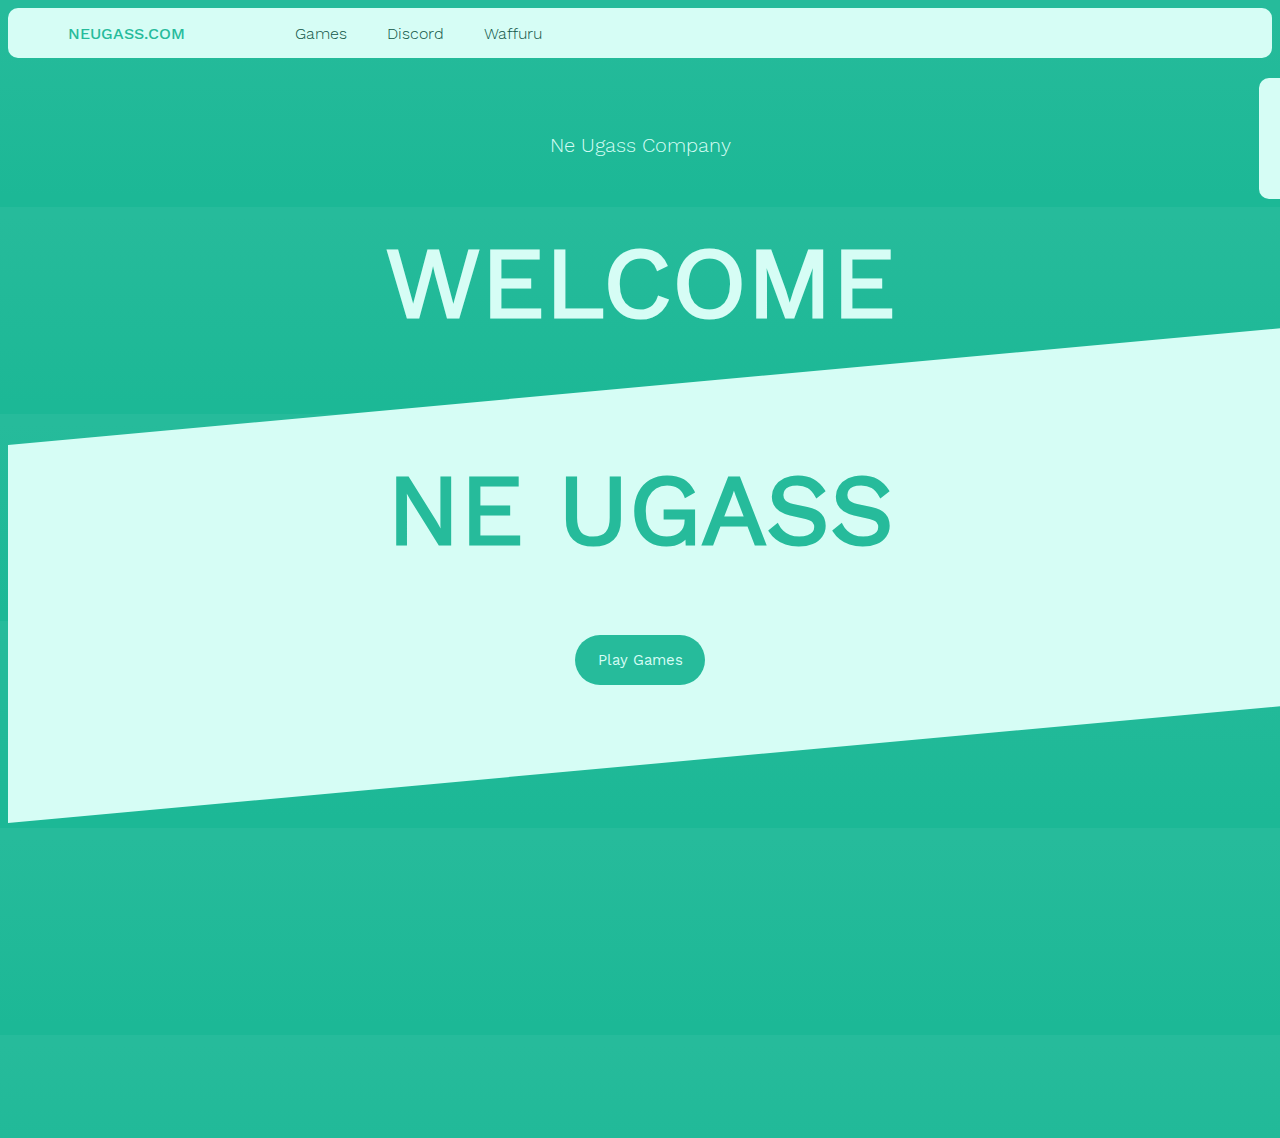
<file: index.html>
<!DOCTYPE html>
<html>
    <head>
        <title>neugass.com</title>
        <meta name="viewport" content="width=device-width, initial-scale=1.0">
        <link rel="shortcut icon" type="image/x-icon" href="icon/favicon.ico" />
        <link href="style.css" rel="stylesheet" />
        <link href="boxstyles.css" rel="stylesheet" />
        <link href="main.css" rel="stylesheet" />
        <link href="fonts.css" rel="stylesheet" />
    </head>
    <body>
        <div class="menu">
            <ul>

              <div class="neugass-menu"> 
                <a class="active" onclick="MenuHome()">NEUGASS.COM</a>
              </div>

              <div class="MenuNavigation">
                <a onclick="MenuGames()">Games<a onclick="MenuDiscord()">Discord<a onclick="MenuWaffuru()">Waffuru</a>
              </div>
              
            </ul>
        </div>

        <div id="clipping-bg"></div>

        <div class="box">
            <p>Ne Ugass Company</p>
            <h1>WELCOME</h1>

            <div class="in-bg">
              <h1>NE UGASS</h1>

              <div class="btn-two">
                <button onclick="MenuGames()"> <a>Play Games</a> </button>
              </div>

            </div>
        </div>

        <div class="theme-box">

          <ul class="colors" id="green"
          data-background1="#26bb9b"
          data-background2="#1cb896"
          data-text="#d6fdf5"
          data-active="#26bb9b"
          data-active2="#1abe9b"
          data-menu-background="#d6fdf5"
          data-box-background="#d6fdf5"
          data-box-text="#0f5546"
          data-button1-background="#d6fdf5"
          data-button2-background="#0f5546"
          data-button1-text="#0f5546"
          >Green</ul>

          <ul class="colors" id="grey"
          data-background1="#5e5e5e"
          data-background2="#636363"
          data-text="#ffffff"
          data-active="#4897FF"
          data-active2="#61a5fd"
          data-menu-background="#ffffff"
          data-box-background="#ffffff"
          data-box-text="#000000"
          data-button1-background="#ffffff"
          data-button2-background="#000000"
          data-button1-text="#000000"
          >Grey</ul>

          <ul class="colors" id="orange"
          data-background1="#ff9b29"
          data-background2="#ff9d2d"
          data-text="#ffefd7"
          data-active="#ff9b29"
          data-active2="#ff9d2d"
          data-menu-background="#ffefd7"
          data-box-background="#ffefd7"
          data-box-text="#332100"
          data-button1-background="#ffefd7"
          data-button2-background="#332100"
          data-button1-text="#332100"
          >Orange</ul>

        </div>

        <script src="script/main.js"></script>
    </body>
</html>
</file>
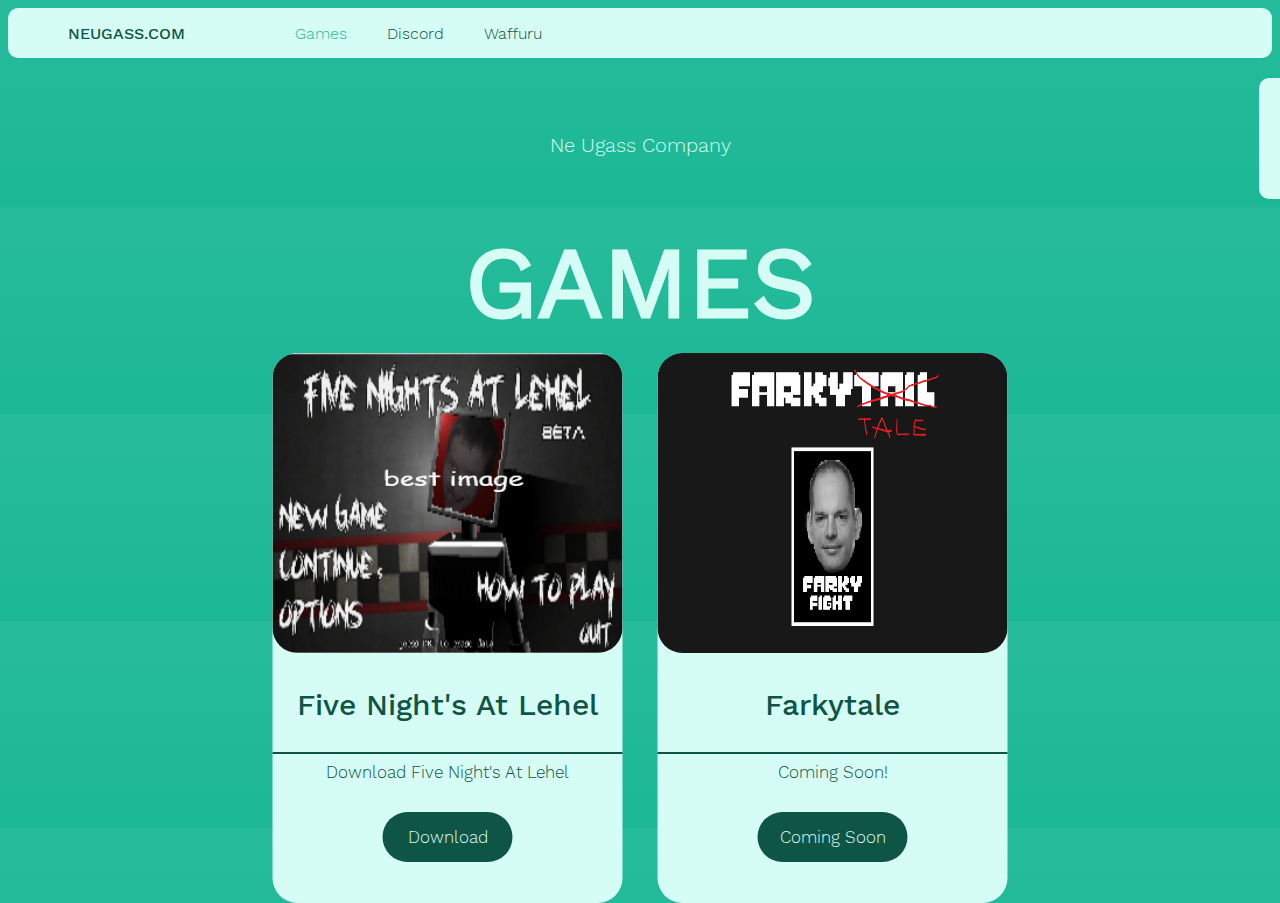
<file: games.html>
<!DOCTYPE html>
<html>
    <head>
        <title>neugass.com</title>
        <meta name="viewport" content="width=device-width, initial-scale=1.0">
        <link rel="shortcut icon" type="image/x-icon" href="icon/favicon.ico" />
        <link href="style.css" rel="stylesheet" />
        <link href="main.css" rel="stylesheet" />
        <link href="boxstyles.css" rel="stylesheet" />
        <link href="fonts.css" rel="stylesheet" />
    </head>
    <body>
        <div class="menu">
            <ul>
                <div class="neugass-menu"> 
                    <a onclick="MenuHome()">NEUGASS.COM</a>
                </div>

                <div class="MenuNavigation">
                    <a class="active" onclick="MenuGames()">Games<a onclick="MenuDiscord()">Discord<a onclick="MenuWaffuru()">Waffuru</a>
                </div>
              
            </ul>
        </div>

        <div class="box">
            <p>Ne Ugass Company</p>
            <h1>GAMES</h1>

            <div class="FnalBox">
                <img src="images/five_nights_at_lehel.png" class="image" height="300" width="350" />
                <p>Five Night's At Lehel</p>
                <hr>
                <a>Download Five Night's At Lehel</a>
                <button onclick="FnalSite()"> <a>Download</a> </button>
            </div>
      
            <div class="FarkytaleBox">
                <img src="images/farkytale.png" class="image" height="300" width="350" />
                <p>Farkytale</p>
                <hr>
                <a>Coming Soon!</a>
                <button> <a>Coming Soon</a> </button>
            </div>
        </div>

        <div class="theme-box">

            <ul class="colors" id="green"
            data-background1="#26bb9b"
            data-background2="#1cb896"
            data-text="#d6fdf5"
            data-active="#26bb9b"
            data-active2="#1abe9b"
            data-menu-background="#d6fdf5"
            data-box-background="#d6fdf5"
            data-box-text="#0f5546"
            data-button1-background="#d6fdf5"
            data-button2-background="#0f5546"
            data-button1-text="#0f5546"
            >Green</ul>
  
            <ul class="colors" id="grey"
            data-background1="#5e5e5e"
            data-background2="#636363"
            data-text="#ffffff"
            data-active="#4897FF"
            data-active2="#61a5fd"
            data-menu-background="#ffffff"
            data-box-background="#ffffff"
            data-box-text="#000000"
            data-button1-background="#ffffff"
            data-button2-background="#000000"
            data-button1-text="#000000"
            >Grey</ul>
  
            <ul class="colors" id="orange"
            data-background1="#ff9b29"
            data-background2="#ff9d2d"
            data-text="#ffefd7"
            data-active="#ff9b29"
            data-active2="#ff9d2d"
            data-menu-background="#ffefd7"
            data-box-background="#ffefd7"
            data-box-text="#332100"
            data-button1-background="#ffefd7"
            data-button2-background="#332100"
            data-button1-text="#332100"
            >Orange</ul>
  
          </div>

        <script src="script/main.js"></script>
        <script src="script/games.js"></script>
    </body>
</html>
</file>
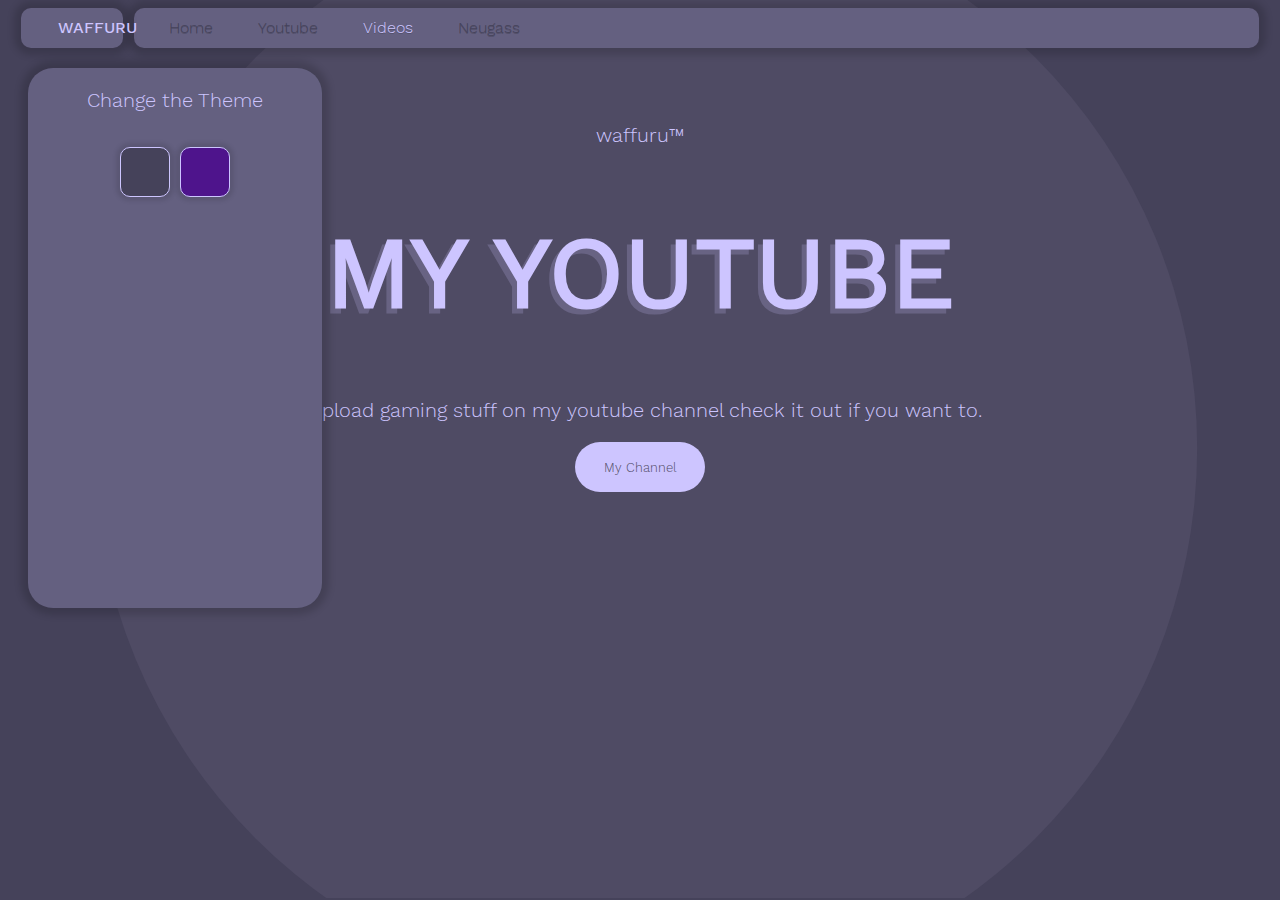
<file: videos.html>
<!DOCTYPE html>
<html>
    <head>
        <title>My Youtube</title>
        <meta name="viewport" content="width=device-width, initial-scale=1.0">
        <link rel="shortcut icon" type="image/x-icon" href="icon/favicon.ico" />
        <link href="style.css" rel="stylesheet" />
        <link href="waffuru style.css" rel="stylesheet" />
        <link href="waffuru main.css" rel="stylesheet" />
        <link href="fonts.css" rel="stylesheet" />
    </head>
    <body>
        
        <div class="logo-menu">
            <ul>

              <div class="neugass-menu"> 
                <a class="active">WAFFURU</a>
              </div>
          
            </ul>
        </div>

        <div class="menu">
            <ul>

              <div class="MenuNavigation">
                <a onclick="MenuHome()">Home<a onclick="MenuYoutube()">Youtube<a class="active" onclick="MenuVideos()">Videos<a onclick="MenuNeugass()">Neugass</a>
              </div>
              
            </ul>
        </div>

        <div id="circle-clipping-bg"></div>

        <div class="middle-box">
          <p>waffuru™</p>
          <h1>MY YOUTUBE</h1>
          <p>I upload gaming stuff on my youtube channel check it out if you want to.</p>

          <div class="in-clip">

            <button onclick="MyChannel()"> <a>My Channel</a> </button>

          </div>
      </div>

        <div class="box1">
            <p>Change the Theme</p>

            <button class="colors" id="default"
            data-background="#45425A"
            data-clip-background="#4f4b64"
            data-text="#CDC5FF"
            data-button-background="#45425A"
            data-box-background="#646080"
            data-active="#CDC5FF">

            </button><button class="colors" id="purple"
            data-background="#4E148C"
            data-clip-background="#58189c"
            data-text="#9e59e9"
            data-button-background="#4E148C"
            data-box-background="#6b22b9"
            data-active="#9e59e9">
            </button>
          
        </div>

        <script src="script/waffuru_main.js"></script>
    </body>
</html>
</file>
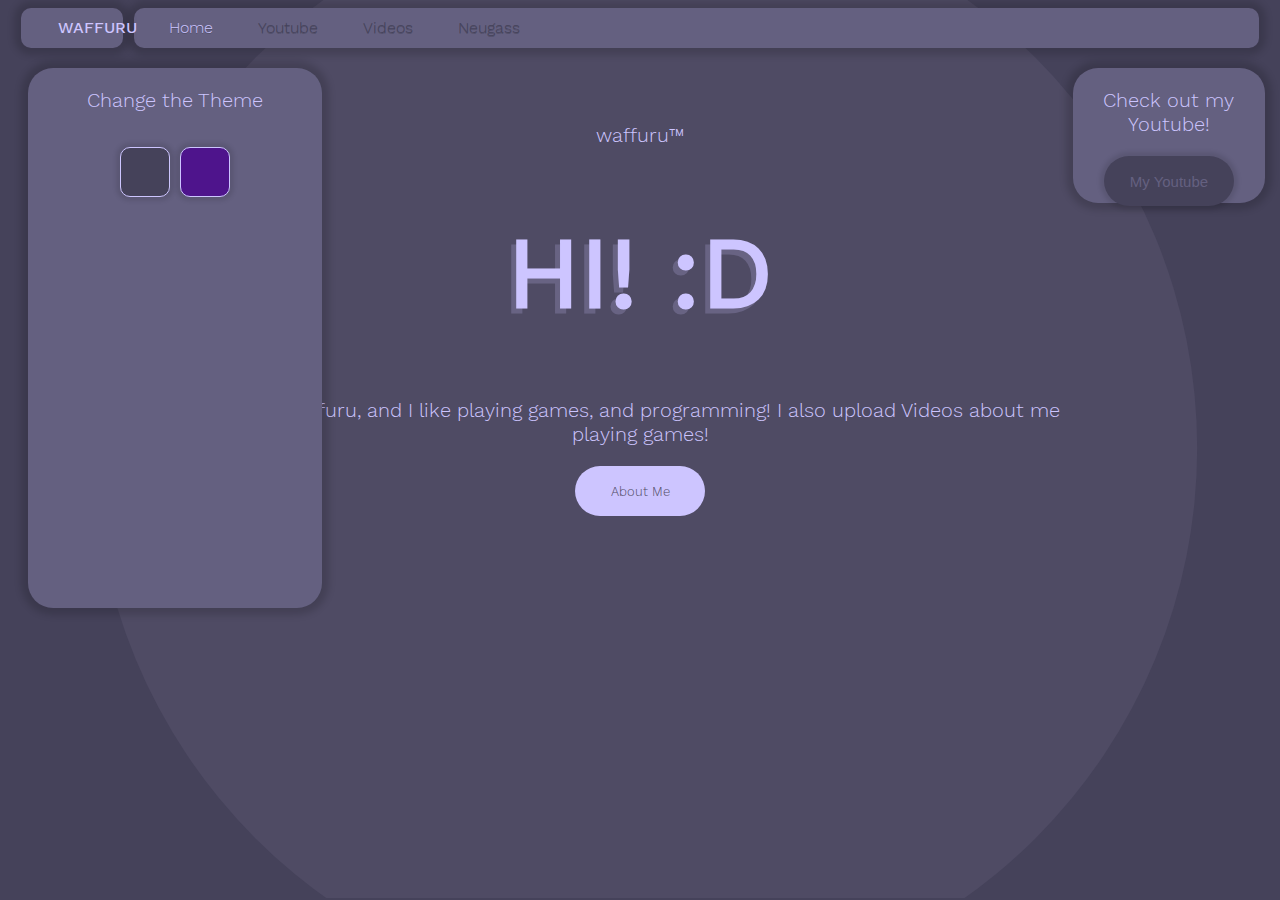
<file: waffuru.html>
<!DOCTYPE html>
<html>
    <head>
        <title>Waffuru</title>
        <meta name="viewport" content="width=device-width, initial-scale=1.0">
        <link rel="shortcut icon" type="image/x-icon" href="icon/favicon.ico" />
        <link href="style.css" rel="stylesheet" />
        <link href="waffuru style.css" rel="stylesheet" />
        <link href="waffuru main.css" rel="stylesheet" />
        <link href="fonts.css" rel="stylesheet" />
    </head>
    <body>
        
        <div class="logo-menu">
            <ul>

              <div class="neugass-menu"> 
                <a class="active">WAFFURU</a>
              </div>
          
            </ul>
        </div>

        <div class="menu">
            <ul>

              <div class="MenuNavigation">
                <a class="active" onclick="MenuHome()">Home<a onclick="MenuYoutube()">Youtube<a onclick="MenuVideos()">Videos<a onclick="MenuNeugass()">Neugass</a>
              </div>
              
            </ul>
        </div>

        <div id="circle-clipping-bg"></div>

        <div class="middle-box">
          <p>waffuru™</p>
          <h1>HI! :D</h1>
          <p>Hi, I'm Waffuru, and I like playing games, and programming! I also upload Videos about me playing games!</p>

          <div class="in-clip">

            <button onclick=""> <a>About Me</a> </button>

          </div>
      </div>

        <div class="box1">
            <p>Change the Theme</p>

            <button class="colors" id="default"
            data-background="#45425A"
            data-clip-background="#4f4b64"
            data-text="#CDC5FF"
            data-button-background="#45425A"
            data-box-background="#646080"
            data-active="#CDC5FF">

            </button><button class="colors" id="purple"
            data-background="#4E148C"
            data-clip-background="#58189c"
            data-text="#9e59e9"
            data-button-background="#4E148C"
            data-box-background="#6b22b9"
            data-active="#9e59e9">
            </button>

        </div>

        <div class="box2">
          <p>Check out my Youtube!</p>
          <button onclick="MenuYoutube()"> <a>My Youtube</a> </button>
      </div>

        <script src="script/waffuru_main.js"></script>
    </body>
</html>
</file>
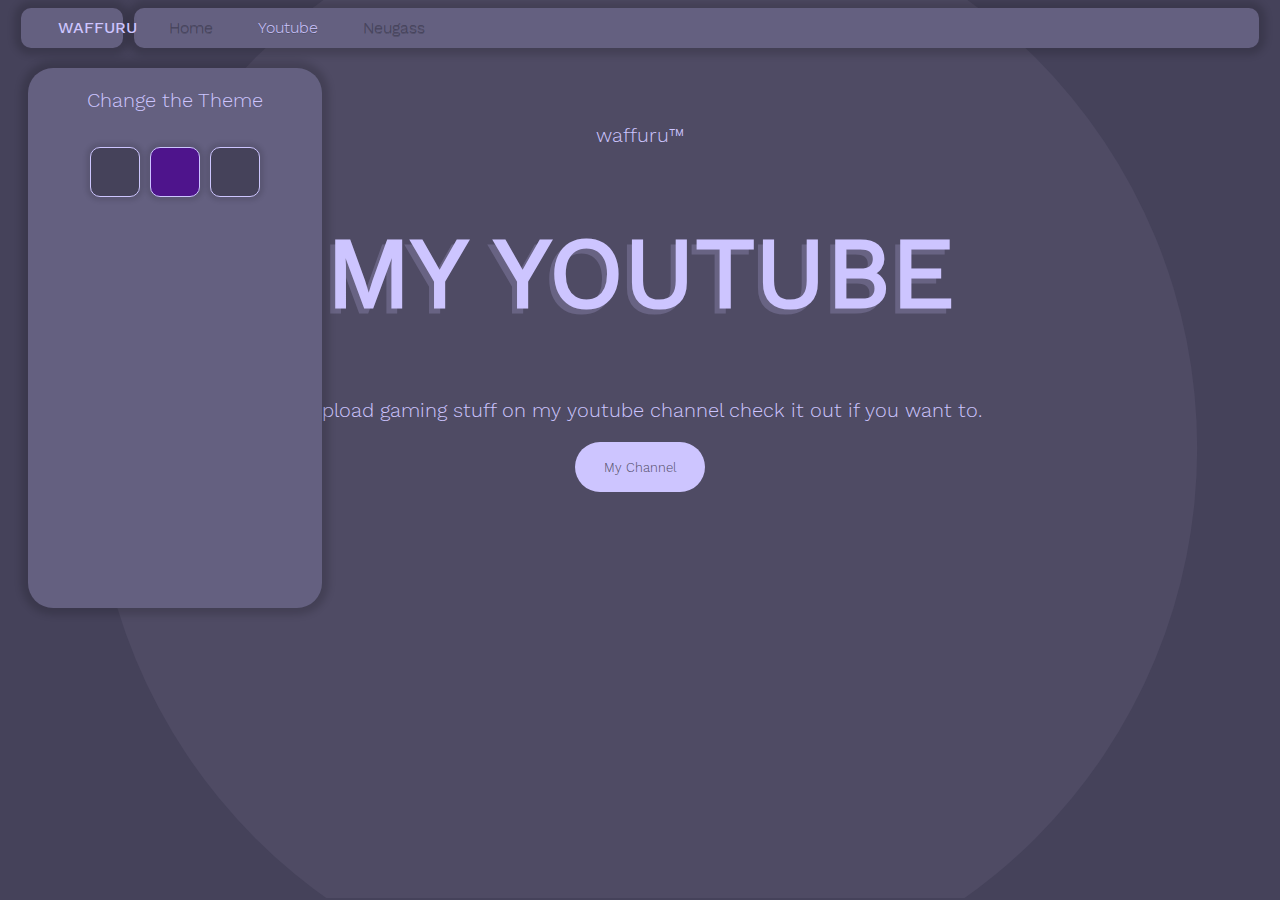
<file: youtube.html>
<!DOCTYPE html>
<html>
    <head>
        <title>My Youtube</title>
        <meta name="viewport" content="width=device-width, initial-scale=1.0">
        <link rel="shortcut icon" type="image/x-icon" href="icon/favicon.ico" />
        <link href="style.css" rel="stylesheet" />
        <link href="waffuru style.css" rel="stylesheet" />
        <link href="waffuru main.css" rel="stylesheet" />
        <link href="fonts.css" rel="stylesheet" />
    </head>
    <body>
        
        <div class="logo-menu">
            <ul>

              <div class="neugass-menu"> 
                <a class="active">WAFFURU</a>
              </div>
          
            </ul>
        </div>

        <div class="menu">
            <ul>

              <div class="MenuNavigation">
                <a onclick="MenuHome()">Home<a class="active" onclick="MenuYoutube()">Youtube<a onclick="MenuNeugass()">Neugass</a>
              </div>
              
            </ul>
        </div>

        <div id="circle-clipping-bg"></div>

        <div class="middle-box">
          <p>waffuru™</p>
          <h1>MY YOUTUBE</h1>
          <p>I upload gaming stuff on my youtube channel check it out if you want to.</p>

          <div class="in-clip">

            <button onclick="MyChannel()"> <a>My Channel</a> </button>

          </div>
      </div>

        <div class="box1">
            <p>Change the Theme</p>

            <button class="colors" id="default"
            data-background="#45425A"
            data-clip-background="#4f4b64"
            data-text="#CDC5FF"
            data-button-background="#45425A"
            data-box-background="#646080"
            data-active="#CDC5FF">

            </button><button class="colors" id="purple"
            data-background="#4E148C"
            data-clip-background="#58189c"
            data-text="#9e59e9"
            data-button-background="#4E148C"
            data-box-background="#6b22b9"
            data-active="#9e59e9">

            </button><button class="colors" id="cerise"
            data-background="#c9375b"
            data-clip-background="#d13e63"
            data-text="#ffa0b8"
            data-button-background="#DA4167"
            data-box-background="#df496e"
            data-active="#ffa0b8">
          </button>
          
        </div>

        <script src="script/waffuru_main.js"></script>
    </body>
</html>
</file>
<file: style.css>
body > #clipping-bg {
    margin-top: 180px;
    height: 100%;
    width: 99.6%;
    background-color: var(--text);
    clip-path: polygon(0 23%, 100% 10%, 100% 52%, 0 65%);
    position: absolute;
    z-index: -1;
}

.theme-box {
    background-color: var(--menu-background);
    margin-top: 20px;
    margin-left: 99%;
    height: 90px;
    width: 200px;
    font-family: WorkSans-Medium;
    border-radius: 10px;
    transition: 1s;
    display: table;
}

.theme-box:hover {
    margin-left: 90%;
}

.theme-box ul {
    color: var(--button1-text);
    cursor: pointer;
}

.theme-box ul a {
    list-style: none;
    margin: 0 20px;
    cursor: pointer;
    transition: 0.25s;
}

.theme-box ul:hover {
    color: var(--active2);
}

.in-bg h1{
    margin-top: 110px;
    color: var(--active);
}

.btn-two button a {
    color: var(--text);
}

.btn-two button {
    border: 0;
    width: 130px;
    height: 50px;
    background: var(--active);;
    display: block;
    margin: 15px auto;
    text-align: center;
    padding: 4px 4px;
    outline: none;
    font-family: WorkSans-Light;
    border-radius: 25px;
    transition: 0.25s;
    cursor: pointer;
}

.btn-two button:hover {
    width: 140px;
    border-radius: 5px;
}

h1 {
    color: var(--text);
    font-size: 100px;
    font-family: WorkSans-Regular;
}

p{
    color: var(--text);
    font-size: 20px;
    font-family: WorkSans-Light;
}

.menu {
    background-color: var(--menu-background);
    margin-top: 0px;
    height: 50px;
    width: 100%;
    font-family: WorkSans-Medium;
    border-radius: 10px;
}

.menu ul {
    color: var(--button1-text);
    display: inline-flex;
}

.menu ul a {
    list-style: none;
    margin: 0 20px;
    cursor: pointer;
    transition: 0.25s;
}

.menu ul a:hover {
    font-size: 17px;
    color: var(--active2);
}

.MenuNavigation {
    font-family: WorkSans-Light;
    margin: 0px 70px;
}

.box {
    background-color: rgb(133, 202, 195);
    width: 700px;
    position: absolute;
    height: 0px;
    left: 50%;
    transform: translate(-50%, -50%);
    margin-top: 55px;
    text-align: center;
}

.btn-one button {
    border: 0;
    width: 130px;
    height: 50px;
    background: var(--button1-background);
    display: block;
    margin: 15px auto;
    text-align: center;
    padding: 4px 4px;
    outline: none;
    font-family: WorkSans-Light;
    border-radius: 25px;
    transition: 0.25s;
    cursor: pointer;
}

.btn-one button a {
    color: var(--background1);
}

.btn-one button:hover {
    width: 140px;
    border-radius: 5px;
}

.active {
    color: var(--active);
}

.box a {
    font-family: WorkSans-Regular;
    color:var(--button-text);
    text-decoration: none;
    font-size: 15px;
}

@media only screen and (max-width: 1147px) {  
    .theme-box {
        display: none;
    }
}

@media only screen and (max-width: 768px) {
    .theme-box {
        display: none;
    }
    
    .theme-box:hover {
        margin-left: 70%;
    }
    

    .btn-two button a {
        color: var(--background1);
    }
    
    .btn-two button {
        background: var(--text);
    }

    body > #clipping-bg {
        display: none;
    }

    .in-bg h1{
        margin-top: 10px;
        color: var(--text);
    }

    .neugass-menu {
        margin: -5px -45px;
    }
    
    .menu {
        margin-top: 0px;
        height: 30px;
        width: 100%;
    }

    .MenuNavigation {
        font-family: WorkSans-Light;
        margin: -5px 40px;
    }

    .menu ul {
        font-size: 13px;
    }

    .menu ul a:hover {
        font-size: 13px;
    }

    h1 {
        color: white;
        font-size: 40px;
        font-family: WorkSans-Regular;
    }
    
    p{
        color: white;
        font-size: 10px;
        font-family: WorkSans-Light;
    }

    .box {
        width: 300px;
        position: absolute;
        height: 0px;
        left: 50%;
        transform: translate(-50%, -50%);
        margin-top: 55px;
        text-align: center;
    }
}
</file>
<file: boxstyles.css>
.image {
    border-radius: 25px;
}

.FnalBox {
    background-color: var(--box-background);
    width: 350px;
    height: 550px;
    position: absolute;
    left: 50%;
    transform: translate(-105%, -50%);
    margin-top: 220px;
    text-align: center;
    border-radius: 25px;
}

.FnalBox p {
    color: var(--box-text);
    font-size: 30px;
    font-family: WorkSans-Medium;
}

.FnalBox a {
    color: var(--box-text);
    font-size: 17px;
    font-family: WorkSans-Light;
}

.FnalBox button a {
    color: var(--button2-text);
    font-size: 17px;
    font-family: WorkSans-Light;
}

.FnalBox button {
    border: 0;
    width: 130px;
    height: 50px;
    background: var(--button2-background);
    display: block;
    margin: 30px auto;
    text-align: center;
    padding: 4px 4px;
    outline: none;
    font-family: WorkSans-Light;
    border-radius: 25px;
    transition: 0.25s;
    cursor: pointer;
}

.FarkytaleBox {
    background-color: var(--box-background);
    width: 350px;
    height: 550px;
    position: absolute;
    left: 50%;
    transform: translate(5%, -50%);
    margin-top: 220px;
    text-align: center;
    border-radius: 25px;
}

.FarkytaleBox p {
    color: var(--box-text);
    font-size: 30px;
    font-family: WorkSans-Medium;
}

.FarkytaleBox a {
    color: var(--box-text);
    font-size: 17px;
    font-family: WorkSans-Light;
}

.FarkytaleBox button a {
    color: var(--button2-text);
    font-size: 17px;
    font-family: WorkSans-Light;
}

.FarkytaleBox button {
    border: 0;
    width: 150px;
    height: 50px;
    background: var(--button2-background);
    display: block;
    margin: 30px auto;
    text-align: center;
    padding: 4px 4px;
    outline: none;
    font-family: WorkSans-Light;
    border-radius: 25px;
    transition: 0.25s;
    cursor:not-allowed;
}

@media only screen and (max-width: 1147px) {  
    .image {
        display: none;
    }

    .FnalBox {
        width: 300px;
        height: 300px;
        left: 100%;
        transform: translate(-105%, -50%);
        margin-top: 100px;
    }

    .FarkytaleBox {
        width: 300px;
        height: 300px;
        left: 50%;
        transform: translate(-105%, -50%);
        margin-top: 100px;
    }
}

@media only screen and (max-width: 768px) {
    .image {
        display: none;
    }

    .FnalBox {
        width: 300px;
        height: 280px;
        left: 105%;
        transform: translate(-105%, -50%);
        margin-top: 160px;
    }

    .FarkytaleBox {
        width: 300px;
        height: 280px;
        left: 105%;
        transform: translate(-105%, -50%);
        margin-top: 470px;
    }
}
</file>
<file: main.css>
:root {
    /* 3b3b3a, 26bb9b, rgb(72, 151, 255);*/

    --background1: #26bb9b;
    --background2: #1cb896;
    --text: #d6fdf5;
    --box-text: #0f5546;
    --menu-background: #d6fdf5;
    --button1-background: #d6fdf5;
    --button2-background: #0f5546;
    --button1-text: #0f5546;
    --button2-text: #d6fdf5;
    --active: #26bb9b;
    --active2: #1abe9b;
    --box-background: #d6fdf5;

    transition: 0.25s;
}

#grey {
    --background1: #3b3b3a;
    --background2: #636363;
    --text: #ffffff;
    --active: #4897FF;
    --active2: #61a5fd;
    --menu-background: #ffffff;
    --box-background: #ffffff;
    --box-text: #000000;
    --button1-background: #ffffff;
    --button2-background: #000000;
    --button1-text: #000000;

    transition: 0.25s;
}

#orange {
    --background1: #ff9b29;
    --background2: #ff9d2d;
    --text: #ffefd7;
    --active: #ff9b29;
    --active2: #ff9d2d;
    --menu-background: #ffefd7;
    --box-background: #ffefd7;
    --box-text: #332100;
    --button1-background: #ffefd7;
    --button2-background: #332100;
    --button1-text: #332100;

    transition: 0.25s;
}

hr {
    border: none;
    height: 2px;
    background-color: var(--box-text);
}

body {
    height: 100%;
    background: linear-gradient(
        180deg,
        var(--background1) 5%,
        var(--background2) 95%
      );
    font-family: WorkSans-Light;
}

::-webkit-scrollbar {
    display:none;
}

/*

::-webkit-scrollbar {
    width: 10px;
    background-color: var(--button2-background);
}

::-webkit-scrollbar-thumb {
    border-radius: 5px;
    background-color: #a3e7da;
}

::-webkit-scrollbar-thumb:hover {
    background-color: #76c9b9; 
}

*/
</file>
<file: fonts.css>
@font-face {
  font-family: WorkSans-Thin;
  src: url("./fonts/WorkSans-Thin.ttf");
}

@font-face {
  font-family: WorkSans-ThinItalic;
  src: url("./fonts/WorkSans-ThinItalic.ttf");
}

@font-face {
  font-family: WorkSans-SemiBold;
  src: url("./fonts/WorkSans-SemiBold.ttf");
}

@font-face {
  font-family: WorkSans-SemiBoldItalic;
  src: url("./fonts/MWorkSans-SemiBoldItalic.ttf");
}

@font-face {
  font-family: WorkSans-Regular;
  src: url("./fonts/WorkSans-Regular.ttf");
}

@font-face {
  font-family: WorkSans-Italic;
  src: url("./fonts/WorkSans-Italic.ttf");
}

@font-face {
  font-family: WorkSans-Medium;
  src: url("./fonts/WorkSans-Medium.ttf");
}

@font-face {
  font-family: WorkSans-MediumItalic;
  src: url("./fonts/WorkSans-MediumItalic.ttf");
}

@font-face {
  font-family: WorkSans-Light;
  src: url("./fonts/WorkSans-Light.ttf");
}

@font-face {
  font-family: WorkSans-LightItalic;
  src: url("./fonts/WorkSans-LightItalic.ttf");
}

@font-face {
  font-family: WorkSans-ExtraLight;
  src: url("./fonts/WorkSans-ExtraLight.ttf");
}

@font-face {
  font-family: WorkSans-ExtraLightItalic;
  src: url("./fonts/WorkSans-ExtraLightItalic.ttf");
}
</file>
<file: waffuru style.css>
h1 {
    color: var(--text);
    font-size: 100px;
    transition: 0.25s;
    text-shadow: -5px 5px rgba(205, 197, 255, 0.2);
}

h1:hover {
    font-size: 105px;
}

p{
    color: var(--text);
    font-size: 20px;
    transition: 0.50s;
}

.box1 {
    background-color: var(--box-background);
    width: 23%;
    height: 60%;
    position: absolute;
    margin: 20px;
    text-align: center;
    border-radius: 25px;
    box-shadow: 0 0 7px 7px rgba(0, 0, 0, 0.15);
}

.box1 button {
    border-color: var(--active);
    border: 1.5px solid var(--active);
    width: 50px;
    height: 50px;
    background: var(--button-background);
    margin: 15px 5px;
    text-align: center;
    border-radius: 10px;
    transition: 0.25s;
    cursor: pointer;
    box-shadow: 0 0 4px 4px rgba(0, 0, 0, 0.1);
}

.box1 button a {
    color: var(--box-background);
}

.box1 a {
    color:var(--button-text);
    text-decoration: none;
    font-size: 15px;
}

.box2 {
    background-color: var(--box-background);
    width: 15%;
    height: 15%;
    position: absolute;
    margin: 20px 83.2%;
    text-align: center;
    border-radius: 25px;
    box-shadow: 0 0 7px 7px rgba(0, 0, 0, 0.15);
}

.box2 button {
    display: block;
    border: 0;
    width: 130px;
    height: 50px;
    background: var(--button-background);
    margin: 15px auto;
    text-align: center;
    border-radius: 25px;
    transition: 0.25s;
    cursor: pointer;
    box-shadow: 0 0 4px 4px rgba(0, 0, 0, 0.1);
}

.box2 button a {
    color: var(--box-background);
}

.box2 a {
    color:var(--button-text);
    text-decoration: none;
    font-size: 15px;
}

.logo-menu {
    background-color: var(--box-background);
    height: 40px;
    margin-left: 1%;
    width: 8%;
    font-family: WorkSans-Medium;
    position: absolute;
    border-radius: 10px;
    box-shadow: 0 0 7px 7px rgba(0, 0, 0, 0.15);
}

.logo-menu ul {
    left: 50%;
    transform: translate(-50%, -50%);
    margin-top: 19px;
    margin-left: 57px;
    color: var(--button-background);
    display: inline-flex;
}

.logo-menu ul a {
    list-style: none;
    cursor: default;
    transition: 0.25s;
    text-shadow: -0.5px 0.5px rgba(0, 0, 0, 0.2);
}

.menu {
    background-color: var(--box-background);
    margin-top: 0px;
    margin-left: 10%;
    height: 40px;
    width: 89%;
    font-family: WorkSans-Medium;
    border-radius: 10px;
    box-shadow: 0 0 7px 7px rgba(0, 0, 0, 0.15);
}

.menu ul {
    margin-top: 10px;
    color: var(--button-background);
    display: inline-flex;
}

.menu ul a {
    list-style: none;
    margin-left: -75px;
    margin-right: 120px;
    cursor: pointer;
    transition: 0.2s;
    text-shadow: -0.5px 0.5px rgba(0, 0, 0, 0.2);
}

.menu ul a:hover {
    color: var(--active);
    text-shadow: -1px 1px rgba(205, 197, 255, 0.2);
}

.middle-box {
    width: 850px;
    position: absolute;
    height: 0px;
    left: 50%;
    transform: translate(-50%, -50%);
    margin-top: 55px;
    text-align: center;
}

.in-clip button {
    border: 0;
    width: 130px;
    height: 50px;
    background: var(--active);
    display: block;
    margin: 15px auto;
    text-align: center;
    padding: 4px 4px;
    outline: none;
    font-family: WorkSans-Light;
    border-radius: 25px;
    transition: 0.25s;
    cursor: pointer;
}

.in-clip button a {
    color: var(--clip-background);
}

@media only screen and (max-width: 768px) {
    body > #circle-clipping-bg {
        display: none;
    }

    .box1 {
        display: none;
    }

    .box2 {
        display: none;
    }

    h1 {
        font-size: 50px;
    }

    h1:hover {
        font-size: 50px;
    }

    p {
        font-size: 20px;
    }

    .logo-menu {
        display: none;
    }

    .MenuNavigation {
        font-family: WorkSans-Light;
        margin: -3px 60px;
    }

    .box1 {
        margin-top:100%;
        width: 40%;
        height: 30%;
    }
    
    .box1 button {
        width: 130px;
        height: 50px;
    }

    .menu {
        margin-left: 0;
        height: 30px;
        width: 100%;
    }
    
    .menu ul {
        font-size: 13px;
    }

    .middle-box {
        width: 280px;
        height: 0px;
        left: 50%;
        transform: translate(-50%, -50%);
        margin-top: 55px;
        text-align: center;
    }
}
</file>
<file: waffuru main.css>
:root {
    --background: #45425A;
    --clip-background: #4f4b64;
    --text: #CDC5FF;
    --button-background: #45425A;
    --box-background: #646080;
    --active: #CDC5FF;
}

#purple-color {
    --background: #4E148C;
    --clip-background: #58189c;
    --text: #9e59e9;
    --button-background: #4E148C;
    --box-background: #6b22b9;
    --active: #9e59e9;
}

.active {
    color: var(--active);
}

body > #circle-clipping-bg {
    margin-top: -50px;
    height: 100%;
    width: 99.6%;
    background-color: var(--clip-background);
    clip-path: circle(50% at 50% 50%);
    position: absolute;
    z-index: -1;
}

body {
    height: 100%;
    background: var(--background);
    transition: 0.25s;
}

#default {
    background: #45425A;
}

#purple {
    background: #4E148C;
}

/*cool colors:
purpleish: #7658fc
dark blue/grey: #475477*/

::-webkit-scrollbar {
    display:none;
}
</file>
